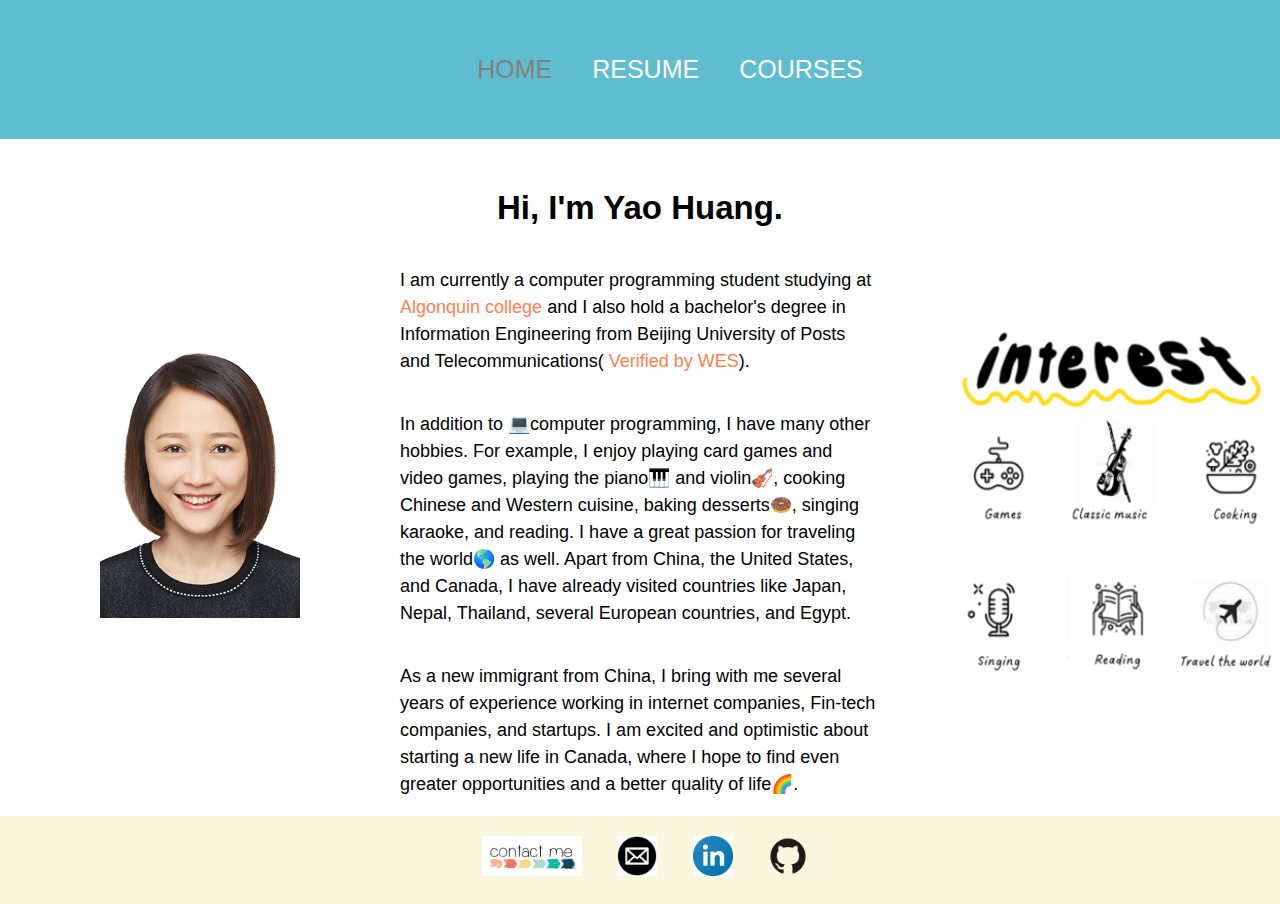
<file: index.html>
<!DOCTYPE html>
<html lang="en">
<head>
    <meta charset="UTF-8">
    <!-- set the viewport width to the device's width， and sets the initial zoom level to 1.0-->
    <meta name="viewport" content="width=device-width, initial-scale=1">
    <meta name="author" content="Yao Huang">
    <title>Yao Huang's Website</title>
	<!-- call the CSS file located in the "Styles" folder-->
    <link rel="stylesheet" type="text/css" href="Styles/main.css">
</head>
<body>

    <header>
        <nav>
            <ul class="header-list">
                <li><a class="header-a-selected">HOME</a></li>
                <li><a href="resume.html" class="header-a">RESUME</a></li>
                <li><a href="courses.html" class="header-a">COURSES</a></li>
            </ul>
        </nav>

    </header>

    <div class="index-container">
            <div class="index-left-section">
					<div class="center-img">
					<img src="Images/Photo.jpg" Alt="Photo-of-HY">
					</div>
			</div>
            <div class="index-middle-section">
                <h1>Hi, I'm Yao Huang.</h1>
                <p>I am currently a computer programming student studying at <a href="https://www.algonquincollege.com/" class="body-a" target="_blank">Algonquin college</a> and I also hold a bachelor's degree in Information Engineering from Beijing University of Posts and Telecommunications( <a href="https://www.credly.com/badges/7a64c802-523d-4da0-98c8-8797beb618e4/public_url" class="body-a" target="_blank">Verified by WES</a>).</p>
		
				<p>In addition to 💻computer programming, I have many other hobbies. For example, I enjoy playing card games and video games, playing the piano🎹 and violin🎻, cooking Chinese and Western cuisine, baking desserts&#127849;, singing karaoke, and reading. I have a great passion for traveling the world&#127758; as well. Apart from China, the United States, and Canada, I have already visited countries like Japan, Nepal, Thailand, several European countries, and Egypt.</p>
				<p>As a new immigrant from China, I bring with me several years of experience working in internet companies, Fin-tech companies, and startups. I am excited and optimistic about starting a new life in Canada, where I hope to find even greater opportunities and a better quality of life&#127752;.			         	  			</div>
			
			<div class="index-right-section">
			         <div class="sun-image">
			         	  
			         </div>
			         <div class="index-bottom-photo">
			         	  <img src="Images/interest.png" Alt="Photo-of-interest">
			         </div>
			</div>
    </div>

	
    <!--footer-->
    <footer>
    <p>
        <img src="Images/contact.jpg" alt="contact" class="footer-contact">
        <a href="mailto:huangyao0818@gmail.com" class="footer-a">
            <img src="Images/Email.jpg" alt="Email" class="footer-img">
        </a>
        <a href="https://www.linkedin.com/in/alicia-yao-huang/" target="_blank" class="footer-a">
            <img src="Images/link.png" alt="LinkedIn" class="footer-img">
        </a>
        <a href="https://github.com/ottawaAli" target="_blank" class="footer-a">
            <img src="Images/Github.png" alt="Github" class="footer-img">
        </a>
    </p>
    </footer>
</body>
</html>
</file>
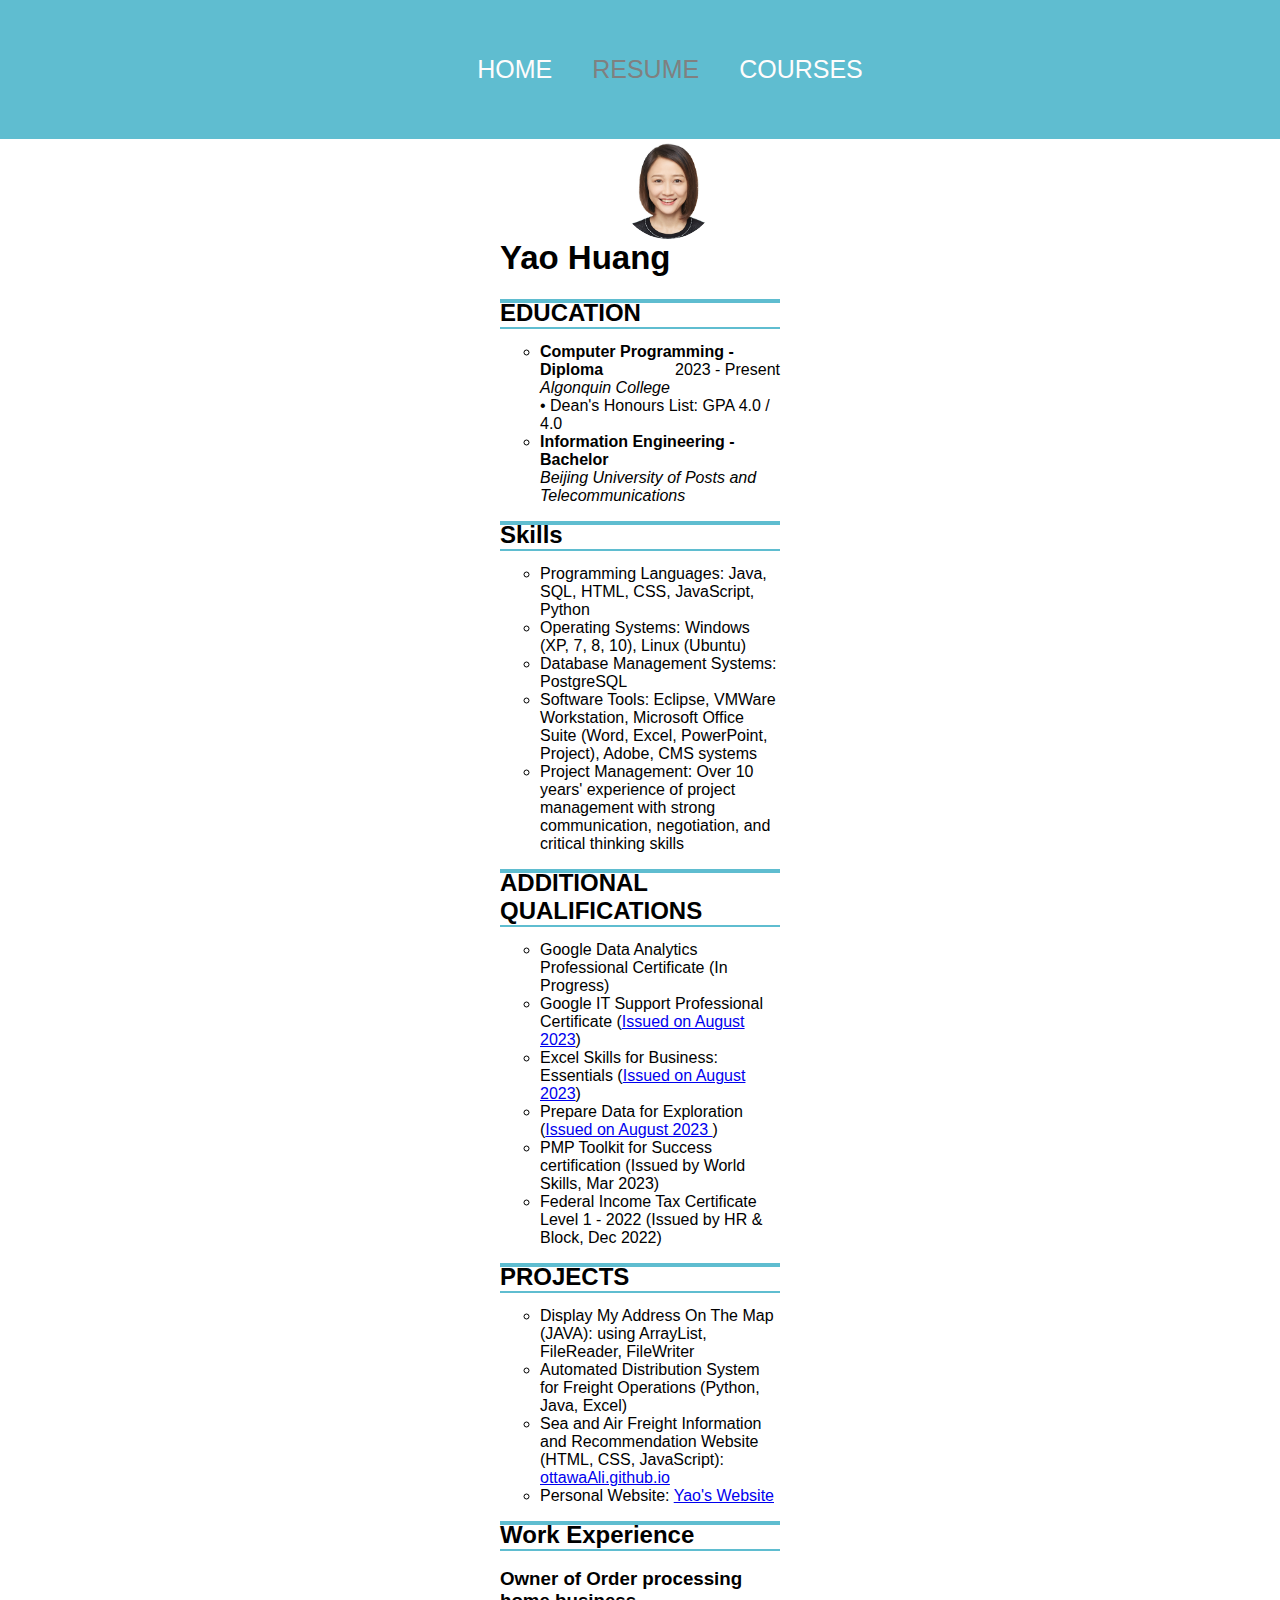
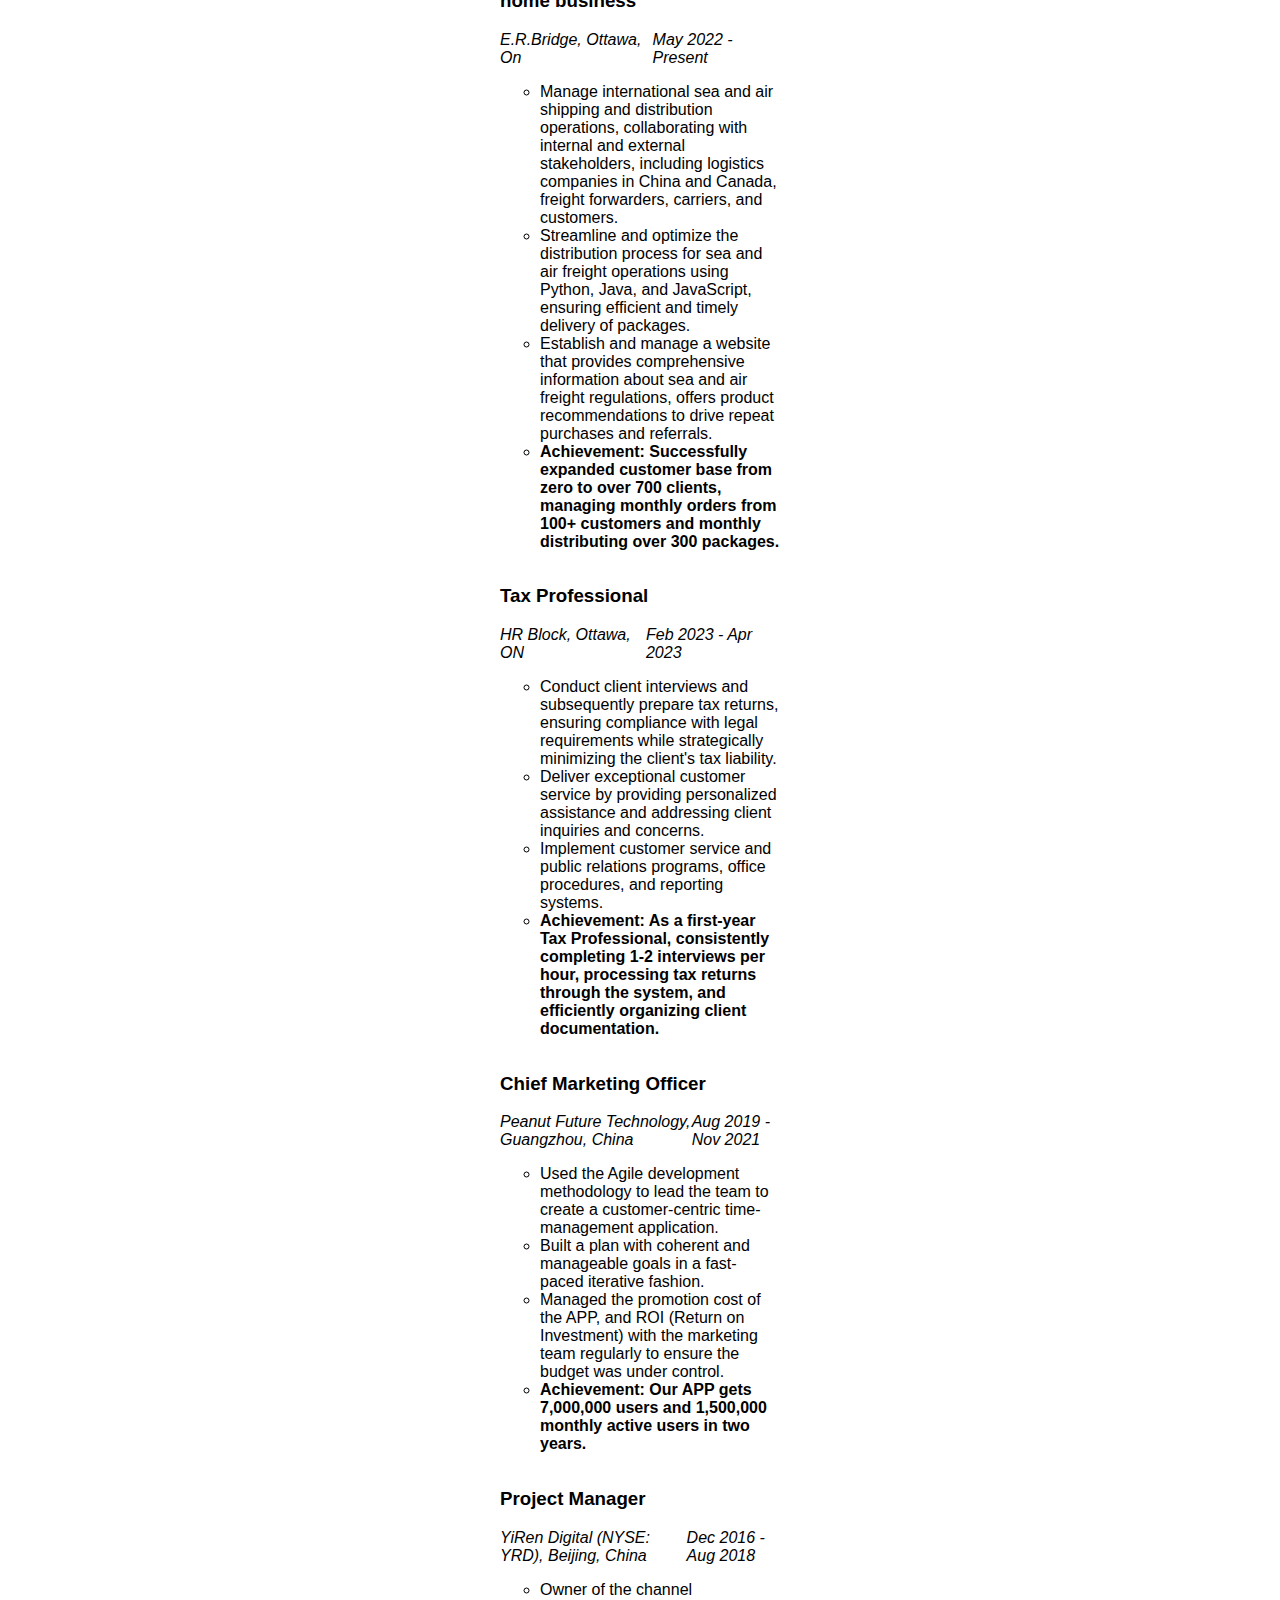
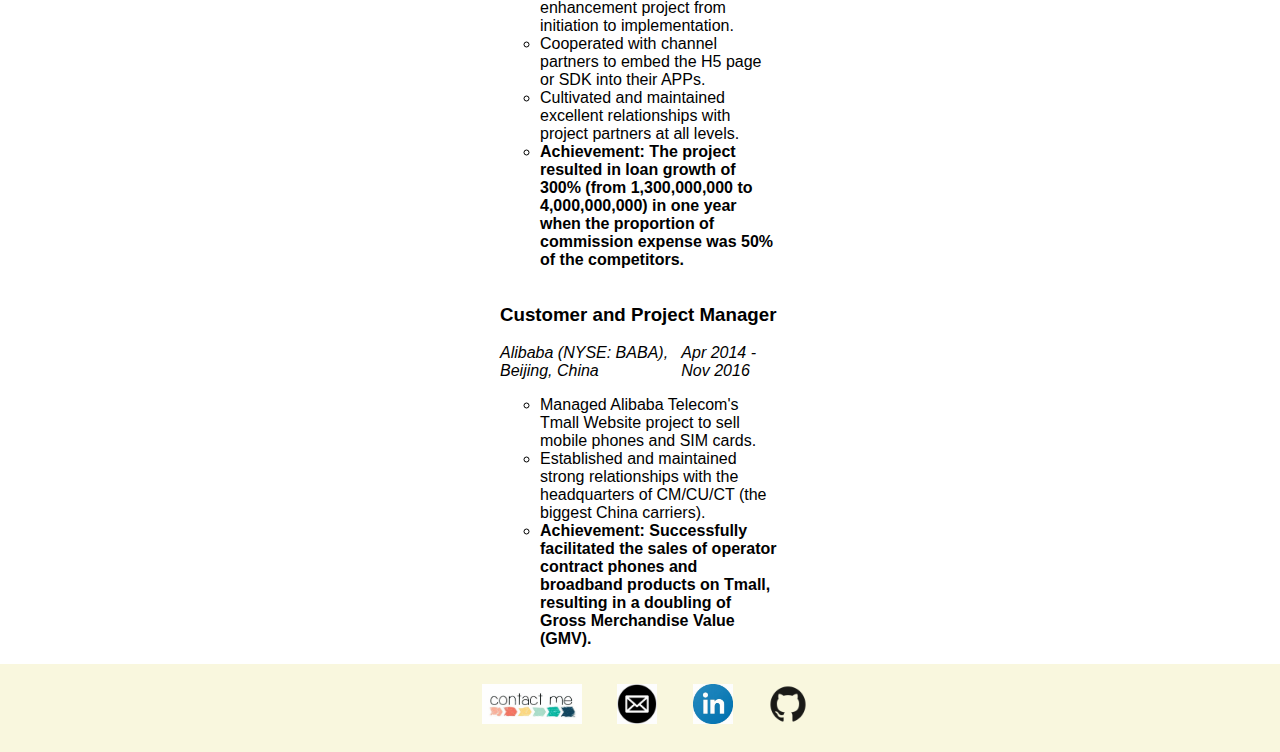
<file: resume.html>
<!DOCTYPE html>
<html lang="en">
<head>
    <meta charset="UTF-8">
    <meta name="viewport" content="width=device-width, initial-scale=1.0">
    <meta name="author" content="Yao Huang">
    <title>Yao's Resume</title>
    <link rel="stylesheet" type="text/css" href="Styles/main.css">
</head>
<body>
    <!--header-->
    <header>
        <nav>
            <ul class="header-list">
                <li><a href="index.html" class="header-a">HOME</a></li>
                <li><a class="header-a-selected">RESUME</a></li>
                <li><a href="courses.html" class="header-a">COURSES</a></li>
            </ul>
        </nav>
    </header>

    <!--body-->
    <main class="resume-body">
        <div class="photo-container">
            <img src="Images/Photo2.jpg" alt="Photo-of-HY" class="circle-photo">
        </div>
        <div>
            <h1 class="resume-h1">Yao Huang</h1>
        </div>
        <div>
            <hr class="horizontal-line1">
            <h2 class="resume-h2">EDUCATION</h2>
            <hr class="horizontal-line2">
        </div>
        <div>
            <ul class="body-list">
                <li>
                    <span class="left-align bold-text">Computer Programming - Diploma</span>  
                    <span class="right-align">2023 - Present</span>
                    <br>
                    <span class="left-align italic-text">Algonquin College</span>
                    <br>
                    <span class="left-align">• Dean's Honours List: GPA 4.0 / 4.0</span>
                </li>
                <li>
                    <span class="left-align bold-text">Information Engineering - Bachelor</span>
                    <br>
                    <span class="left-align italic-text">Beijing University of Posts and Telecommunications</span>
                </li>
            </ul>
        </div>
        
        <div>
            <hr class="horizontal-line1">
            <h2 class="resume-h2">Skills</h2>
            <hr class="horizontal-line2">
        </div>
        <div>
            <ul class="body-list">
                <li>Programming Languages: Java, SQL, HTML, CSS, JavaScript, Python</li>
                <li>Operating Systems: Windows (XP, 7, 8, 10), Linux (Ubuntu)</li>
                <li>Database Management Systems: PostgreSQL</li>
                <li>Software Tools: Eclipse, VMWare Workstation, Microsoft Office Suite (Word, Excel, PowerPoint, Project), Adobe, CMS systems</li>
                <li>Project Management: Over 10 years' experience of project management with strong communication, negotiation, and critical thinking skills</li>
            </ul>
        </div>
          
        <div>
            <hr class="horizontal-line1">
            <h2 class="resume-h2">ADDITIONAL QUALIFICATIONS</h2>
            <hr class="horizontal-line2">
        </div>
        <div>
            <ul class="body-list">
                <li>Google Data Analytics Professional Certificate (In Progress)</li>
                <li>Google IT Support Professional Certificate (<a href="https://coursera.org/share/5e773afa8c6b39ed85fedb14fa1a3dde">Issued on August 2023</a>)</li>
                <li>Excel Skills for Business: Essentials (<a href="https://coursera.org/share/d3f6f3dbdae57b55b677451533373ed3">Issued on August 2023</a>)</li>
                <li>Prepare Data for Exploration (<a href="https://coursera.org/share/84c2ee8040c682f782bcebf40cfd9f7d">Issued on August 2023 </a>)</li>
                <li>PMP Toolkit for Success certification (Issued by World Skills, Mar 2023)</li>
                <li>Federal Income Tax Certificate Level 1 - 2022 (Issued by HR & Block, Dec 2022)</li>
            </ul>
        </div>
            
        <div>
            <hr class="horizontal-line1">
            <h2 class="resume-h2">PROJECTS</h2>
            <hr class="horizontal-line2">
        </div>
        <div>
            <ul class="body-list">
                <li>Display My Address On The Map (JAVA): using ArrayList, FileReader, FileWriter</li>
                <li>Automated Distribution System for Freight Operations (Python, Java, Excel)</li>
                <li>Sea and Air Freight Information and Recommendation Website (HTML, CSS, JavaScript): <a href="https://ottawaAli.github.io/">ottawaAli.github.io</a></li>
                <li>Personal Website: <a href="https://ottawaali.github.io/YaoWebsite/index.html">Yao's Website</a></li>
            </ul>
        </div>  
            
        <div>
            <hr class="horizontal-line1">
            <h2 class="resume-h2">Work Experience</h2>
            <hr class="horizontal-line2">
        </div>
      
        <div>
            <h3 class="resume-h3">Owner of Order processing home business</h3>
            <div class="with-date">
                <div class="italic-text">E.R.Bridge, Ottawa, On</div>
                <div class="italic-text">May 2022 - Present</div>
            </div>
            <ul class="body-list">
                <li>Manage international sea and air shipping and distribution operations, collaborating with internal and external stakeholders, including logistics companies in China and Canada, freight forwarders, carriers, and customers.</li>
                <li>Streamline and optimize the distribution process for sea and air freight operations using Python, Java, and JavaScript, ensuring efficient and timely delivery of packages.</li>
                <li>Establish and manage a website that provides comprehensive information about sea and air freight regulations, offers product recommendations to drive repeat purchases and referrals.</li>
                <li class="bold-text">Achievement: Successfully expanded customer base from zero to over 700 clients, managing monthly orders from 100+ customers and monthly distributing over 300 packages.</li>
            </ul>
        </div>
      
        <div>
            <h3>Tax Professional</h3>
            <div class="with-date">
                <div class="italic-text">HR Block, Ottawa, ON</div>
                <div class="italic-text">Feb 2023 - Apr 2023</div>
            </div>
            <ul class="body-list">
                <li>Conduct client interviews and subsequently prepare tax returns, ensuring compliance with legal requirements while strategically minimizing the client's tax liability.</li>
                <li>Deliver exceptional customer service by providing personalized assistance and addressing client inquiries and concerns.</li>
                <li>Implement customer service and public relations programs, office procedures, and reporting systems.</li>
                <li class="bold-text">Achievement: As a first-year Tax Professional, consistently completing 1-2 interviews per hour, processing tax returns through the system, and efficiently organizing client documentation.</li>
            </ul>
        </div>
          
        <div>
            <h3 class="resume-h3">Chief Marketing Officer</h3>
            <div class="with-date">
                <div class="italic-text">Peanut Future Technology, Guangzhou, China</div>
                <div class="italic-text">Aug 2019 - Nov 2021</div>
            </div>
            <ul class="body-list">
                <li>Used the Agile development methodology to lead the team to create a customer-centric time-management application.</li>
                <li>Built a plan with coherent and manageable goals in a fast-paced iterative fashion.</li>
                <li>Managed the promotion cost of the APP, and ROI (Return on Investment) with the marketing team regularly to ensure the budget was under control.</li>
                <li class="bold-text">Achievement: Our APP gets 7,000,000 users and 1,500,000 monthly active users in two years.</li>
            </ul>
        </div>

        <div>
            <h3 class="resume-h3">Project Manager</h3>
            <div class="with-date">
                <div class="italic-text">YiRen Digital (NYSE: YRD), Beijing, China</div>
                <div class="italic-text">Dec 2016 - Aug 2018</div>
            </div>
            <ul class="body-list">
                <li>Owner of the channel enhancement project from initiation to implementation.</li>
                <li>Cooperated with channel partners to embed the H5 page or SDK into their APPs.</li>
                <li>Cultivated and maintained excellent relationships with project partners at all levels.</li>
                <li class="bold-text">Achievement: The project resulted in loan growth of 300% (from 1,300,000,000 to 4,000,000,000) in one year when the proportion of commission expense was 50% of the competitors.</li>
            </ul>
        </div>
      
        <div>
            <h3 class="resume-h3">Customer and Project Manager</h3>
            <div class="with-date">
                <div class="italic-text">Alibaba (NYSE: BABA), Beijing, China</div>
                <div class="italic-text">Apr 2014 - Nov 2016</div>
            </div>
            <ul class="body-list">
                <li>Managed Alibaba Telecom's Tmall Website project to sell mobile phones and SIM cards.</li>
                <li>Established and maintained strong relationships with the headquarters of CM/CU/CT (the biggest China carriers).</li>
                <li class="bold-text">Achievement: Successfully facilitated the sales of operator contract phones and broadband products on Tmall, resulting in a doubling of Gross Merchandise Value (GMV).</li>
            </ul>
        </div>
    </main>

    <!--footer-->
    <footer>
        <p>
            <img src="Images/contact.jpg" alt="contact" class="footer-contact">
            <a href="mailto:huangyao0818@gmail.com" class="footer-a">
                <img src="Images/Email.jpg" alt="Email" class="footer-img">
            </a>
            <a href="https://www.linkedin.com/in/alicia-yao-huang/" target="_blank" class="footer-a">
                <img src="Images/link.png" alt="LinkedIn" class="footer-img">
            </a>
            <a href="https://github.com/ottawaAli" target="_blank" class="footer-a">
                <img src="Images/Github.png" alt="Github" class="footer-img">
            </a>
        </p>
    </footer>
</body>
</html>
</file>
<file: Styles/main.css>
/*
Name: Yao Huang
Date: June 25 2023
Section: 23S_CST7285_300
This is the CSS file of Assignment 1.
*/

html {
    height: 100%;
}

/* Style the header */
header {
    color: ghostwhite;
	font-family: "dance", cursive,"Helvetica Neue", Arial, sans-serif;
	background-color:#5fbdd0;
    width: 100%;
    position: relative;
	text-align: center; 
	padding: 30px;

}

/* Style the navigation */
header nav {
	display: flex;
    font-size: 25px;
	justify-content: center; /* Horizontally center the navigation items */
}


.header-list {
    display: flex;
    list-style: none;
}

header ul li {
    margin-right: 40px;
	text-align: center; 
}

a:hover {
    color: #3369ff;
    text-decoration: underline;
}

/* Style the index */
.index-container > div {
    width: 100%;

}

.index-container {
	display: flex;
    justify-content: space-between;
    margin: 0 auto;
}

.index-left-section,
.index-right-section {
    width: 50%;
	max-width: 400px; 
	margin: 0 auto;
}

.index-left-section {
    display: flex;
    flex-direction: column;
}


/* Style the sun gif small and in the middle */
.sun-image img {
  width: 30%;
  height: auto;
  margin: 0 auto; 
  display: block;
}

/* Style the interest picture */
.index-bottom-photo img {
  width: 400px;
  height: 400px;
}

.index-middle-section {
	display: flex;
	flex-direction: column;
	justify-content: center;
    max-width: 900px; 	
	align-items: center;
}

/* Style the picture of index */
.center-img {
    display: flex;
    align-items: center;
    justify-content: center;
    width: 200px;
    height: 100%;
    margin: 0 auto;
    border-radius: 50%; 
}

.center-img img {
    max-width: 100%;
    max-height: 100%;
}

/* Style the right section */
.index-right-section {
    float: right;
    display: flex; 
	flex-direction: column; 
	justify-content: center;
	align-items: center; 
}

.index-right-section p {
    margin-bottom: 20px;
}



body {
    min-height: 100%;
    padding: 0;
    display: flex;
    flex-direction: column;
    margin: 0;
    font-family: Helvetica, Arial, sans-serif;    
	overflow-x: hidden;

}

.left-align {
    text-align: left;
}

.right-align {
    float: right;
}

.body-list {
	list-style-type: circle;
}

h1 {
    font-size: 33px;
    margin-top: 50px;
}

p {
    font-size: 18px;
    line-height: 1.5;
}


.header-a {
    color: rgb(254, 252, 252);
    text-decoration: none;
}

.header-a-selected {
    color:gray;
    text-decoration: none;
}

.header-a-selected:hover {
    color:gray;
    text-decoration: none;
}

.body-a {
    color: coral;
    text-decoration: none;
}

.resume-body {
    margin: 0 500px;
    display: flex;
    flex-direction: column;
    align-items: flex-start;;
    justify-content: left;
    position: relative;
}

.bold-text {
  font-weight: bold;
}

.italic-text {
  font-style: italic;
}

.photo-container {
    margin-left: 42%;
    width: 100px; 
    height: 100px; 
}
  
.circle-photo {
    width: 100%; 
    height: 100%; 
    border-radius: 50%; 
}

.resume-h1 {
    text-align: center;
    margin-top: 0;
}

.resume-h2 {
    text-align: left;
    margin: 0;
}

.resume-h3 {
    text-align: left;
}

.horizontal-line1 {
    position: absolute;
    left: 0;
    right: 0;
    margin: 0; /* Adjust the margin value to add spacing */
    border: none;
    height: 4px;
    background-color: #5fbdd0;
}

.horizontal-line2 {
    position: absolute;
    left: 0;
    right: 0;
    margin: 0;
    border: none;
    height: 2px;
    background-color: #5fbdd0;
}

.with-date {
    display: flex;
    justify-content: space-between;
    margin-bottom: 10px;
}

.courses-container {
    max-width: 100%;
    margin: 0 auto;
    padding: 20px;
}

.course-form {
	background-color: #f7f7ea;
	width:  1200px;
	height: 100px;
	border-radius: 5px;
	display: flex;
	flex-direction: row;
	justify-content: center;
	align-items: center;
	gap: 50px;
}

.course-form > div {
	display: flex;
	align-items: center;
	gap: 5px;
}

.search-bar {
	font-size: 15px;
	padding: 10px;
	width: 300px;
}

.search-bar::placeholder {
  font-size: 15px;
}

.course-select {
  font-size: 18px;
  padding: 6px 10px;
}

.course-button {
  font-size: 18px;
  padding: 8px 12px;
}

.course-list {
	display: grid;
	grid-template-columns: repeat(auto-fit, minmax(250px, 1fr));
	grid-gap: 20px;
}

.course-card {
	border: 1px solid #e0ebf5;
	padding: 10px;
	text-align: center;
}

.course-card img {
	width: 200px;
	height: 250px;
}

/*style for footer---begin*/
footer {
    color:darkblue;
    text-align: center;
    background-color: #F9F7DE;
    margin-top: auto;
}

footer p {
    font-size: 20px;
}

.footer-a {
    text-decoration: none;
    margin-left: 20px;
}

footer a:hover {
    text-decoration: none;
}

.footer-img {
    width: 40px;
    height: 40px;
    margin-left: 10px;
}

.footer-contact {
    width: 100px;
    height: 40px;
    margin-left: 10px;
}

.footer-img:hover {
    opacity: 0.8;
    transform: scale(1.1);
}
</file>
